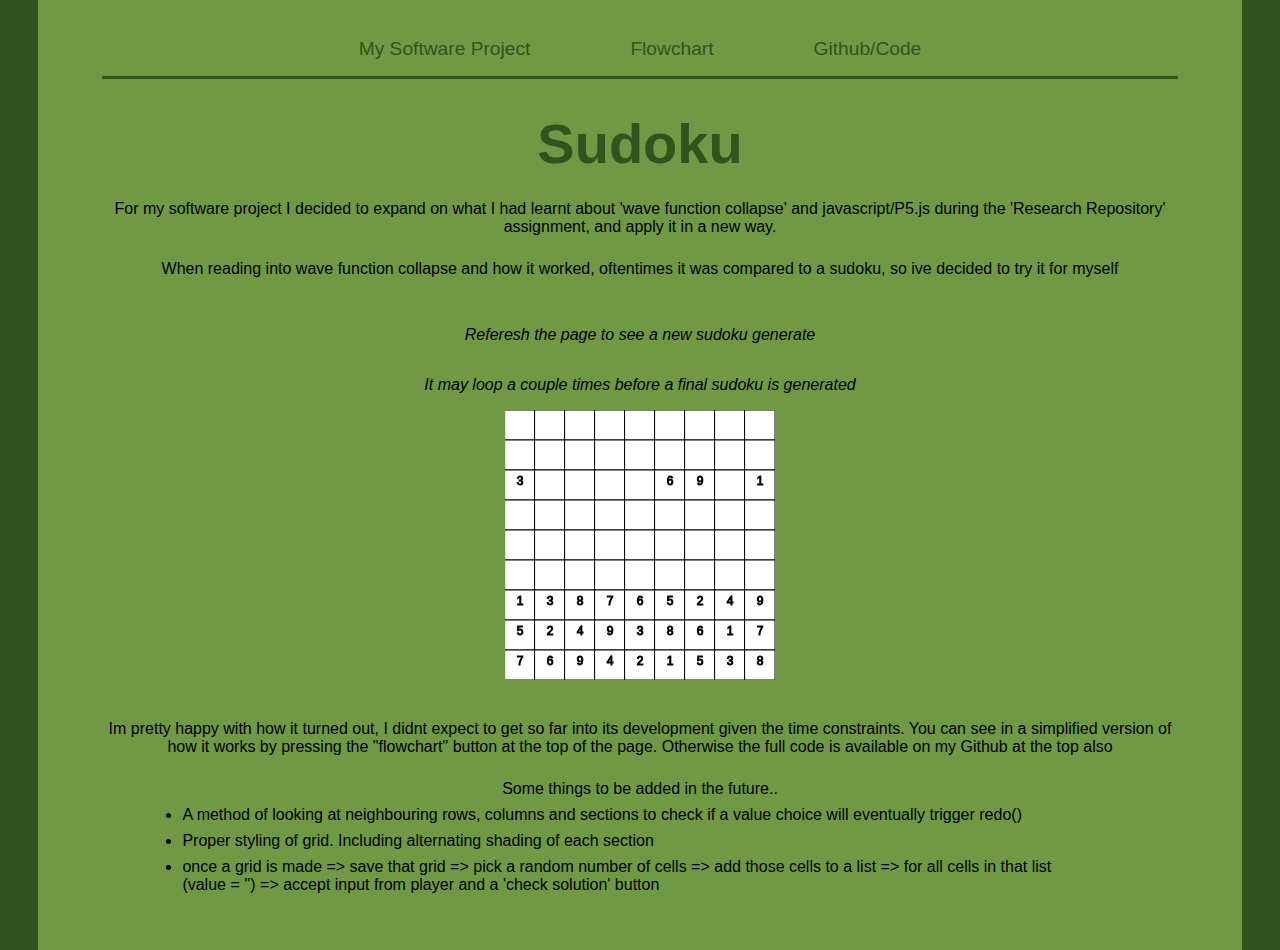
<file: Sudoku/index.html>
<!DOCTYPE html>
<html lang="en">
  <head>
    <meta charset="utf-8" />
    <meta name="viewport" content="width=device-width, initial-scale=1.0">

    <title>Sketch</title>

    <link rel="stylesheet" type="text/css" href="style.css">

    <script src="libraries/p5.min.js"></script>
    <script src="libraries/p5.sound.min.js"></script>
  </head>

  <body>

    <header>
      <nav>
        <a href="index.html">My Software Project</a>
        <a href="flowchart.html">Flowchart</a>
        <a href="https://github.com/Kharstok/Research-Repo">Github/Code</a>
      </nav>

      <h1>Sudoku</h1>

    </header>

    <div class="explanation">
      <p>For my software project I decided to expand on what I had learnt about 'wave function collapse' and javascript/P5.js during the 'Research Repository' assignment, and apply it in a new way.</p>
      <p>When reading into wave function collapse and how it worked, oftentimes it was compared to a sudoku, so ive decided to try it for myself</p>
    </div>


    <main>
      <p>Referesh the page to see a new sudoku generate</p>
      <p>It may loop a couple times before a final sudoku is generated</p>
      <script src="sketch.js"></script>
      <script src="cell.js"></script>
    </main>

    <div class="description">
      <p>Im pretty happy with how it turned out, I didnt expect to get so far into its development given the time constraints. You can see in a simplified version of how it works by pressing the "flowchart" button at the top of the page. Otherwise the full code is available on my Github at the top also</p>

      <p>Some things to be added in the future..</p>
      <ul>
        <li>A method of looking at neighbouring rows, columns and sections to check if a value choice will eventually trigger redo()</li>
        <li>Proper styling of grid. Including alternating shading of each section </li>
        <li>once a grid is made => save that grid => pick a random number of cells => add those cells to a list => for all cells in that list (value = '') => accept input from player and a 'check solution' button</li>
      </ul>
    </div>


  </body>


</html>
</file>
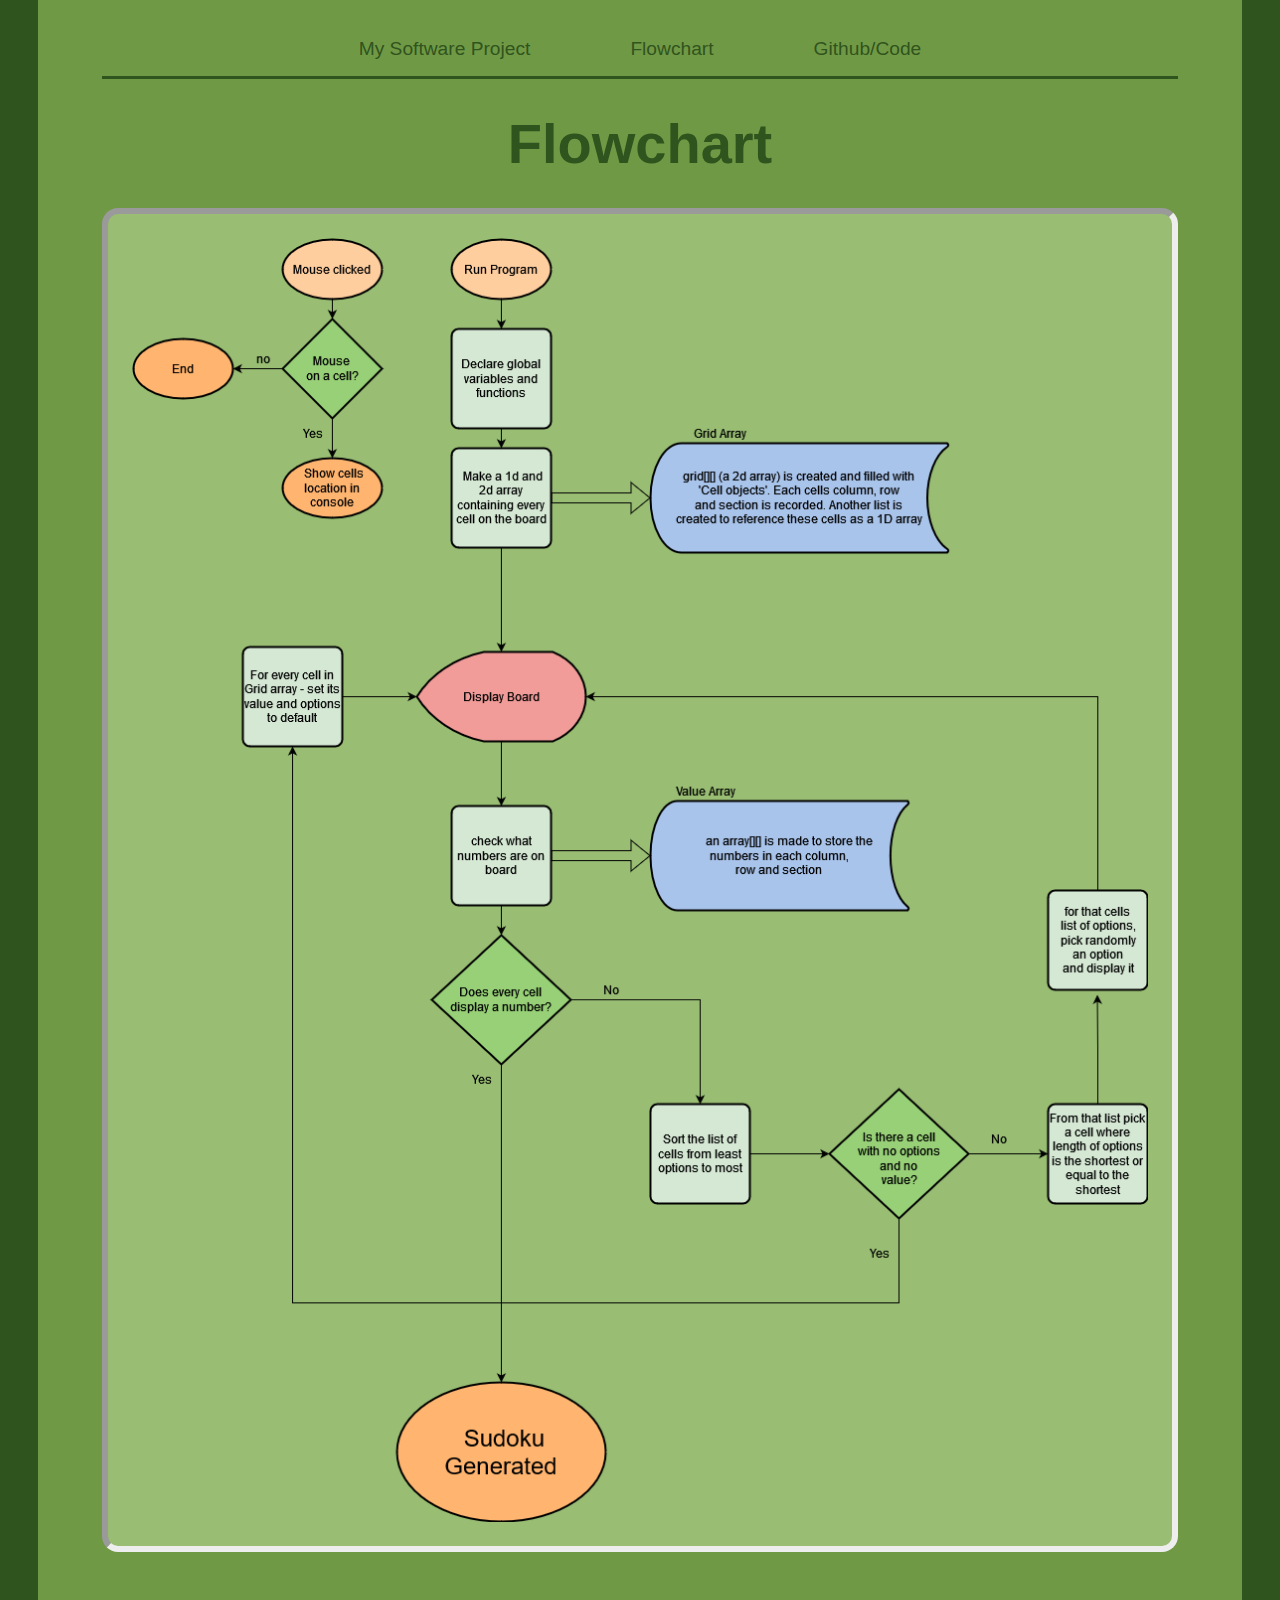
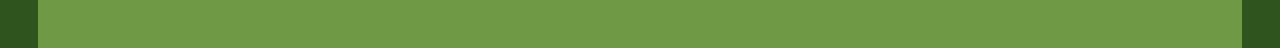
<file: Sudoku/flowchart.html>
<!DOCTYPE html>
<html lang="en">
  <head>
    <meta charset="utf-8" />
    <meta name="viewport" content="width=device-width, initial-scale=1.0">

    <title>Sketch</title>

    <link rel="stylesheet" type="text/css" href="style.css">

  </head>

  <body>

    <header>
      <nav>
        <a href="index.html">My Software Project</a>
        <a href="flowchart.html">Flowchart</a>
        <a href="https://github.com/Kharstok/Research-Repo">Github/Code</a>
      </nav>

      <h1>Flowchart</h1>

    </header>

    <div class="image">
        <img src="Untitled Diagram.drawio(1).png" >
    </div>

  

  

  </body>


</html>
</file>
<file: Sudoku/style.css>
* {
  box-sizing: border-box;
  margin: 0;
  padding: 0;
}




html {
  margin: 0;
  padding: 0;
  background-color: rgb(48, 84, 29);
  font-family:'Segoe UI', Tahoma, Geneva, Verdana, sans-serif;
  height: max-content;
}

ul {
  margin: 0rem 5rem;

}

li {
  margin: .5rem 0rem;
}
h1 {
  font-family: 'Titan One', 'Trebuchet MS', sans-serif;
  font-size: 3.5rem;
  color: rgb(48, 84, 29);
}

h2 {
  font-family: 'Calibri', 'Lucida Sans', sans-serif;
  font-size: 1.875rem;
  text-align: center;
  margin-bottom: 1rem;
}

h3 {
  font-family: 'Calibri', 'Lucida Sans', sans-serif;
  font-size: 1.375rem;
  text-align: center;
  margin-bottom: 1.5rem;
}





body {
  margin: 0% 3% 0%;
  padding: 3% 5% 0%;
  height: 100%;
  background-color: rgb(112, 153, 70);
  padding-bottom: 3rem;
}

script {
  width: 100vw;
  align-content: center;
}

canvas {
  width: 100%;
  align-self: center;
 

}
header {
  text-align: center;
}
nav {
  display: flex;
  justify-content: center;
  align-items: center;
  margin-bottom: 2rem;
  padding-bottom: 1rem;
  border-bottom: solid rgb(48, 84, 29);
}

nav a {
  padding: 0rem 2rem;
  text-decoration: none;
  padding: 0px 50px;
  color: rgb(48, 84, 29);
  font-family: 'Titan One', 'Trebuchet MS', sans-serif;
  font-size: 1.2rem;
}

nav a:hover {
  color: rgb(212, 219, 158);
  text-decoration: underline;
}

p {
  padding-top: 1.5rem;
  font-family: 'Trebuchet MS', sans-serif;
  font-size: 1rem;
  text-align: center;
}

main p {
  text-align: center;
  padding: 1rem;
  font-style: italic;

}

main {
  width: 100%;
  padding-top: 2rem;
  padding-bottom: 1rem;
  align-items: center;
}

canvas {
  padding-left: 0;
  padding-right: 0;
  margin-left: auto;
  margin-right: auto;
  display: block;
}

/* ------------------------- */
/* FlowChart */

div.image {
  background-color: rgb(152, 189, 115);
  border-radius: 1rem;
  border-style: inset;
  border-width: .4rem;
  padding: 1.5rem;
  margin-bottom: 3rem;
  margin-top: 2rem;

}

img {
  max-width: 100%;
  padding-left: 0;
  padding-right: 0;
  margin-left: auto;
  margin-right: auto;
  display: block;
}
</file>
